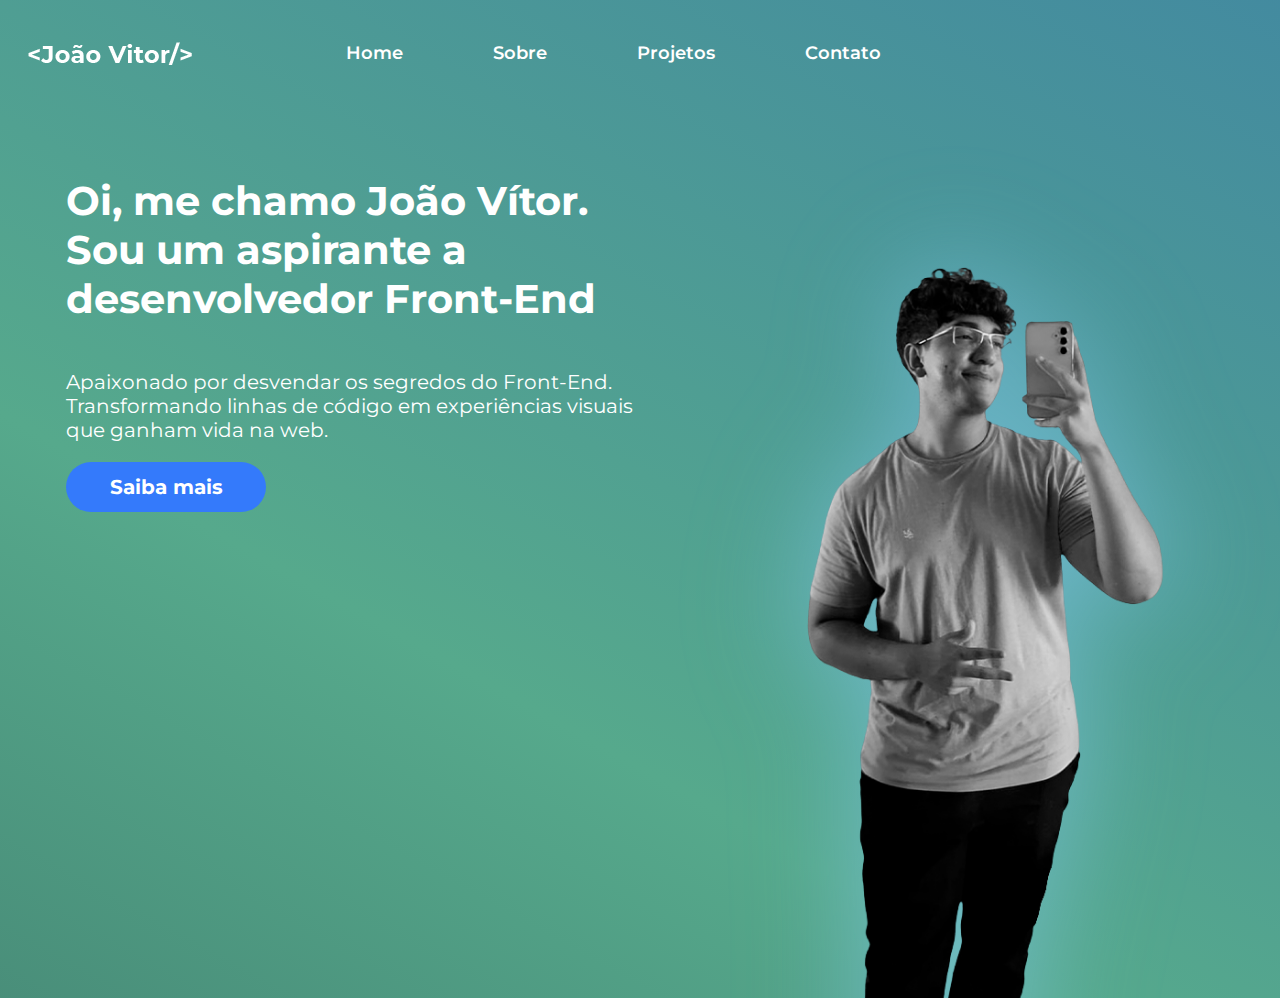
<file: index.html>
<html lang="pt-BR">

<head>
    <meta charset="UTF-8">
    <meta name="viewport" content="width=device-width, initial-scale=1.0">
    <title>João Vítor</title>
    <link rel="stylesheet" href="styles.css">
    <link rel="preconnect" href="https://fonts.googleapis.com">
    <link rel="preconnect" href="https://fonts.gstatic.com" crossorigin>
    <link href="https://fonts.googleapis.com/css2?family=Montserrat:ital,wght@0,100..900;1,100..900&display=swap"
        rel="stylesheet">
</head>

<body>
    <header class="headerContent">
        <div class="divLogo">
            <img src="img/logoHeader.png" class="imgg" alt="logo">
        </div>

        <div class="menu">
            <nav>
                <ul>
                    <li>
                        <a onclick="window.location.href = 'index.html';">Home</a>
                    </li>
                    <li>
                        <a onclick="window.location.href = 'sobre.html';">Sobre</a>
                    </li>
                    <li>
                        <a onclick="window.location.href = 'projetos.html';" href="#projetos">Projetos</a>
                    </li>
                    <li>
                        <a onclick="window.location.href = 'contato.html';" href="#contato">Contato</a>
                    </li>
                </ul>
            </nav>
        </div>
        

    </header>

    <section class="section1">
        <div class="contentSec">

            <h1>Oi, me chamo João Vítor.
                Sou um aspirante a
                desenvolvedor Front-End
            </h1>
            <h3>Apaixonado por desvendar os segredos do Front-End.
                Transformando linhas de código em experiências
                visuais que ganham vida na web.
            </h3>
            <button class="botao" onclick="window.location.href = 'sobre.html';">Saiba mais</button>
        </div>
        <aside>
            <img src="img/jv.png" alt="jv">
        </aside>

    </section>

</body>

</html>
</file>
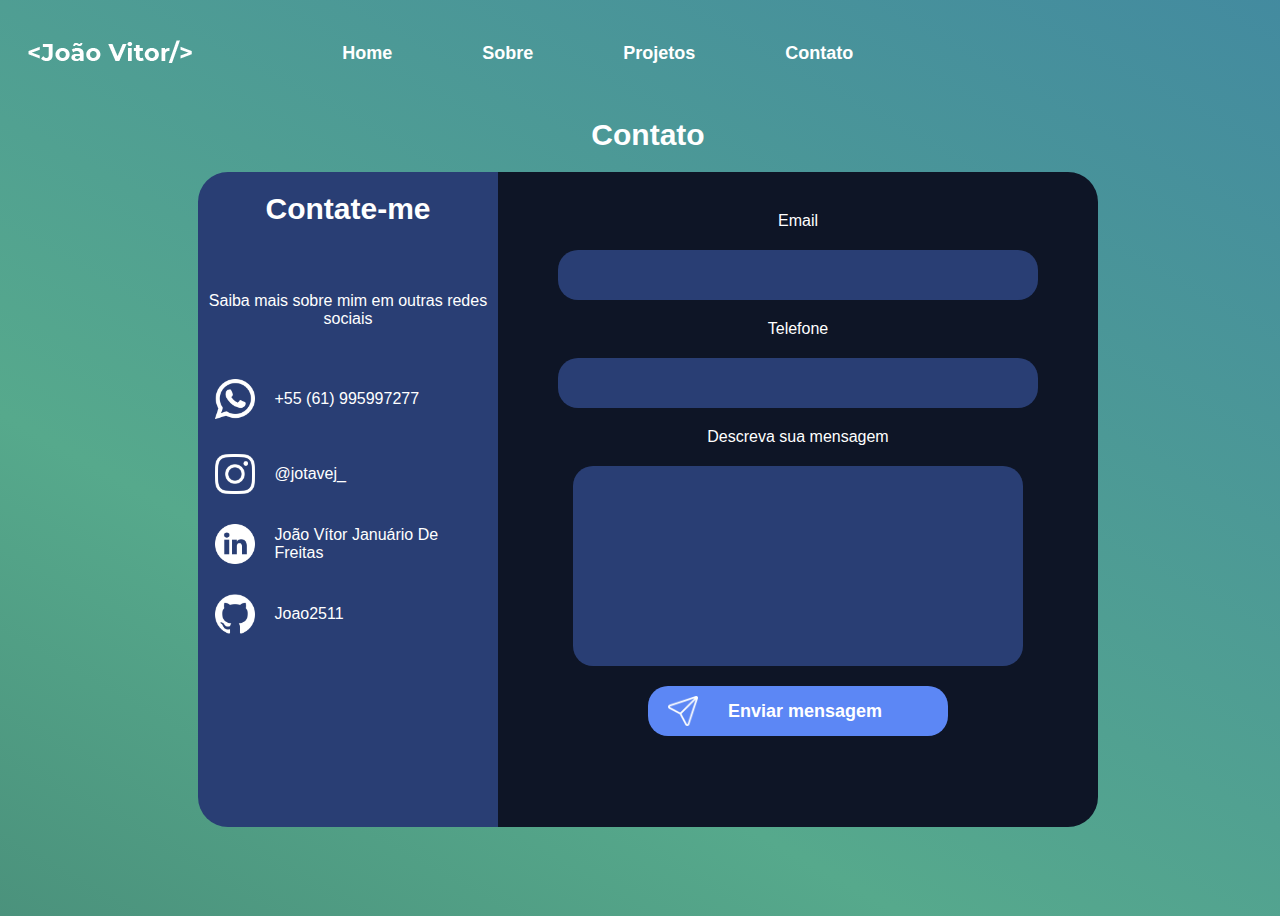
<file: contato.html>
<!DOCTYPE html>
<html lang="en">

<head>
    <meta charset="UTF-8">
    <meta name="viewport" content="width=device-width, initial-scale=1.0">
    <title>Document</title>
    <link rel="stylesheet" href="styles.css">
</head>

<body>
    <header class="headerContent">
        <div class="divLogo">
            <img src="img/logoHeader.png" class="imgg" alt="logo">
        </div>

        <div class="menu">
            <nav>
                <ul>
                    <li>
                        <a href="index.html">Home</a>
                    </li>
                    <li>
                        <a href="sobre.html">Sobre</a>
                    </li>
                    <li>
                        <a href="projetos.html">Projetos</a>
                    </li>
                    <li>
                        <a href="contato.html">Contato</a>
                    </li>
                </ul>
            </nav>
        </div>
    </header>

    <section class="sectionContato">
        <h1>Contato</h1>
        <div class="quadradoContato">

            <div class="sociaisAzul">
                <h1>Contate-me</h1>
                <p style="display: flex; justify-content: center; text-align: center;">Saiba mais sobre mim em outras redes sociais</p>
                <div class="whatsapp">
                    <img src="img/whatsapp.png" height="40px" width="40px" alt="WhatsApp">
                    <p> +55 (61) 995997277</p>
                </div>

                <div class="instagram">
                    <img src="img/instagram.png" height="40px" width="40px" alt="Instagram">
                    <a href="https://www.instagram.com/jotavej_">@jotavej_</a>
                </div>

                <div class="linkedinContato">
                    <img src="img/linkedinContato.png" width="40px" height="40px" alt="LinkedIn">
                    <a href="https://www.linkedin.com/in/joao-vitor-januario-de-freitas">João Vítor Januário De Freitas</a>
                </div>

                <div class="github">
                    <img src="img/github.png" width="40px" height="40px" alt="GitHub">
                    <a href="https://github.com/Joao2511">Joao2511</a>
                </div>

            </div>

            <div class="divContato">
                <form class="inputs" id="contatoForm">

                    <legend>Email</legend>
                    <input type="email" class="inputEmail" required>

                    <legend>Telefone</legend>
                    <input type="text" class="inputNumero" id="numeroTelefone" oninput="numeroCelFormatado()"
                        onblur="numeroCelFormatado()">

                    <legend>Descreva sua mensagem</legend>
                    <textarea class="inputText" required></textarea>

                    <div style="display: flex; justify-content: center;">
                        <button type="submit" id="enviarMensagem" class="botaoContato">
                            <img src="img/msg.png" height="30px" width="30px" alt="">
                            <p>Enviar mensagem</p>
                        </button>
                    </div>

                </form>
            </div>
        </div>
    </section>










    <script>
        function formatoNumero(value) {
            if (!value) return value;
            const numeroTel = value.replace(/[^\d]/g, '');
            const tamanhoNumeroCelular = numeroTel.length;

            if (tamanhoNumeroCelular < 3) {
                return numeroTel;
            }
            if (tamanhoNumeroCelular < 7) {
                return `(${numeroTel.slice(0, 2)}) ${numeroTel.slice(2)}`;
            }
            if (tamanhoNumeroCelular < 11) {
                return `(${numeroTel.slice(0, 2)}) ${numeroTel.slice(2, 6)}-${numeroTel.slice(6)}`;
            }
            return `(${numeroTel.slice(0, 2)}) ${numeroTel.slice(2, 7)}-${numeroTel.slice(7, 11)}`;
        }

        function numeroCelFormatado() {
            const inputField = document.getElementById('numeroTelefone');
            const valorInputFormatado = formatoNumero(inputField.value);
            inputField.value = valorInputFormatado;
        }

        document.addEventListener('DOMContentLoaded', function () {
            const form = document.getElementById('contatoForm');

            form.addEventListener('submit', function (event) {
                event.preventDefault();
                alert('Mensagem enviada com sucesso!');
            });
        });
    </script>
</body>

</html>
</file>
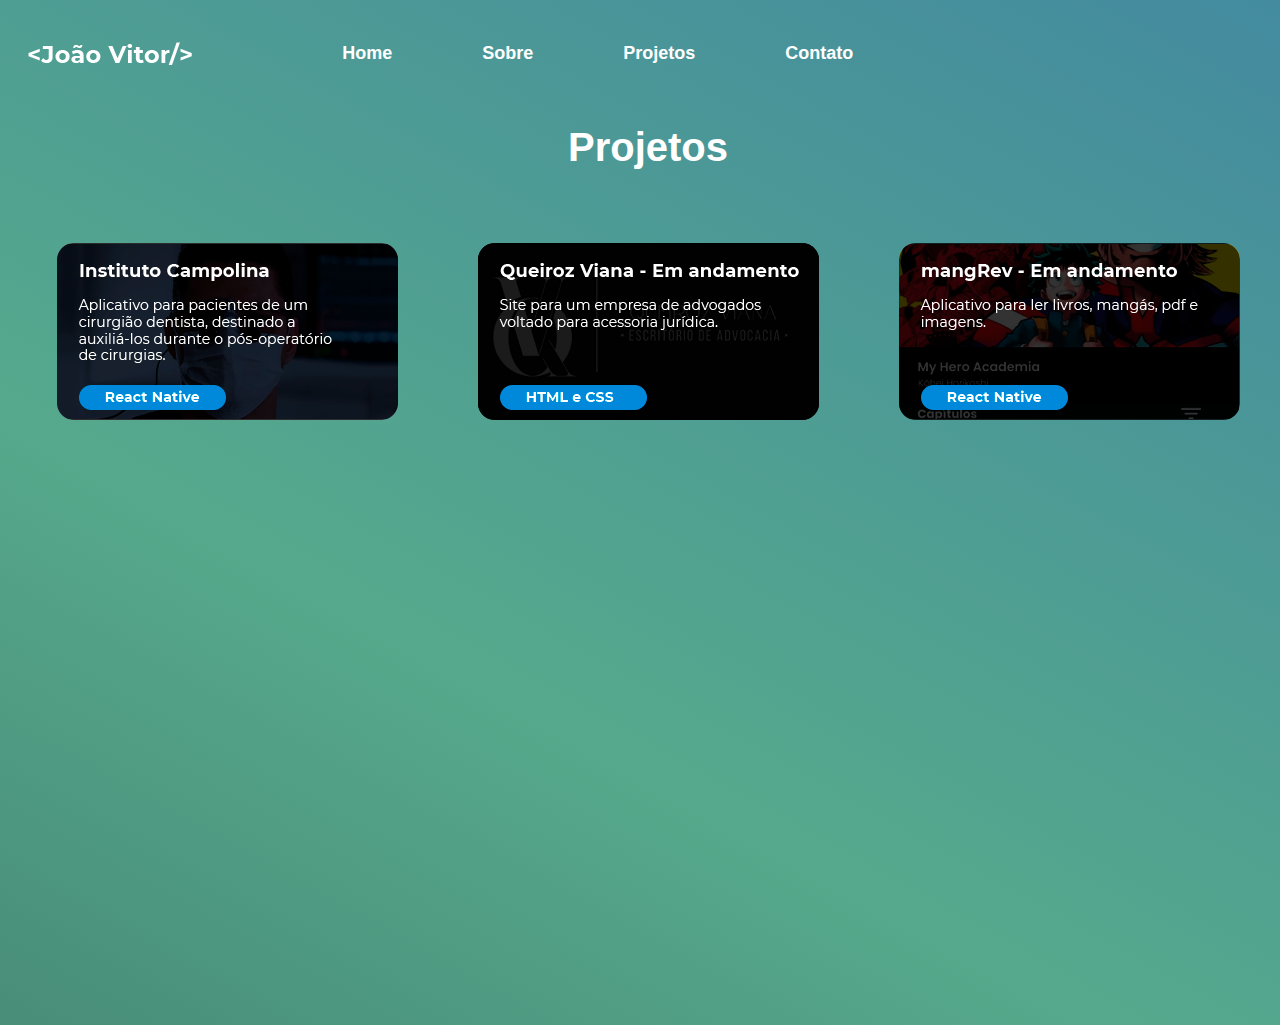
<file: projetos.html>
<html lang="en">

<head>
    <meta charset="UTF-8">
    <meta name="viewport" content="width=device-width, initial-scale=1.0">
    <title>Document</title>
    <link rel="stylesheet" href="styles.css">
</head>

<body>


    <header class="headerContent">
        <div class="divLogo">
            <img src="img/logoHeader.png" class="imgg" alt="logo">
        </div>

        <div class="menu">
            <nav>
                <ul>
                    <li>
                        <a onclick="window.location.href = 'index.html';">Home</a>
                    </li>
                    <li>
                        <a onclick="window.location.href = 'sobre.html';" href="#paginaPrincipal">Sobre</a>
                    </li>
                    <li>
                        <a onclick="window.location.href = 'projetos.html';" href="#projetos">Projetos</a>
                    </li>
                    <li>
                        <a onclick="window.location.href = 'contato.html';" href="#contato">Contato</a>
                    </li>
                </ul>
            </nav>
        </div>
    </header>

    <section class="sectionProjetos">
        <h1>Projetos</h1>
        <div class="imgProjetos">
            <a href="https://github.com/Joao2511/Campolina" target="_blank" class="campolina">
                <img src="img/campolina.png" height="177px" width="341px" alt="">
            </a>
            <a href="https://github.com/Joao2511/queirozViana" target="_blank" class="campolina" >
                <img src="img/queirozz.png" height="177px" width="341px" alt="">
            </a>
            <a href="https://github.com/Joao2511/Campolina" target="_blank" class="campolina">
                <img src="img/mangRev.png" alt="">
            </a>
        </div>
    </section>

</body>

</html>
</file>
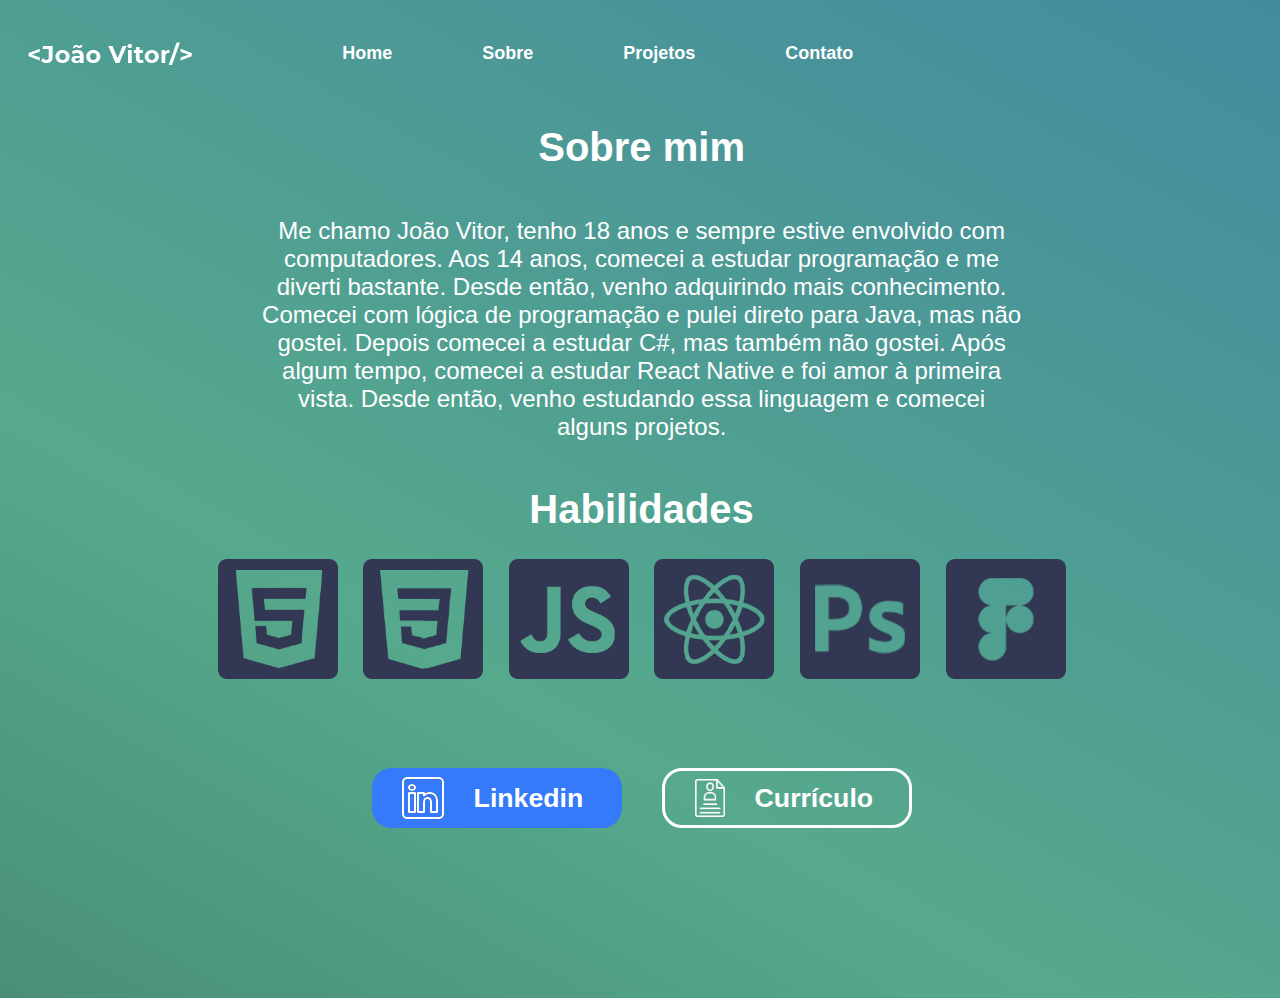
<file: sobre.html>
<html lang="en">

<head>
    <meta charset="UTF-8">
    <meta name="viewport" content="width=device-width, initial-scale=1.0">
    <title>Document</title>
    <link rel="stylesheet" href="styles.css">
</head>

<body>
    <header class="headerContent">
        <div class="divLogo">
            <img src="img/logoHeader.png" class="imgg" alt="logo">
        </div>

        <div class="menu">
            <nav>
                <ul>
                    <li>
                        <a onclick="window.location.href = 'index.html';">Home</a>
                    </li>
                    <li>
                        <a onclick="window.location.href = 'sobre.html';" href="#paginaPrincipal">Sobre</a>
                    </li>
                    <li>
                        <a onclick="window.location.href = 'projetos.html';" href="#projetos">Projetos</a>
                    </li>
                    <li>
                        <a onclick="window.location.href = 'contato.html';" href="#contato">Contato</a>
                    </li>
                </ul>
            </nav>
        </div>
    </header>


    <section class="sectionSobre">
        <div class="sobreMim">
            <h1>Sobre mim</h1>
        </div>

        <div class="bio">
            <h2>Me chamo João Vitor, tenho 18 anos e sempre estive envolvido com computadores. Aos 14 anos, comecei a
                estudar programação e me diverti bastante. Desde então, venho adquirindo mais conhecimento. Comecei com
                lógica de programação e pulei direto para Java, mas não gostei. Depois comecei a estudar C#, mas também
                não gostei. Após algum tempo, comecei a estudar React Native e foi amor à primeira vista. Desde então,
                venho estudando essa linguagem e comecei alguns projetos.
            </h2>
        </div>


        <div class="habilidades">

            <div>
                <h1>Habilidades</h1>
            </div>

            <div class="quadrados">
                <div class="quadrado1">
                    <img src="img/quad1.png" alt="">
                </div>
                <div class="quadrado2">
                    <img src="img/quad2.png" alt="">
                </div>
                <div class="quadrado3">
                    <img src="img/quad3.png" alt="">
                </div>
                <div class="quadrado4">
                    <img src="img/quad4.png" alt="">
                </div>
                <div class="quadrado5">
                    <img src="img/quad5.png" alt="">
                </div>
                <div class="quadrado6">
                    <img src="img/quad6.png" alt="">
                </div>
            </div>
        </div>

        <div class="contatos">
            <a href="https://br.linkedin.com/in/jo%C3%A3o-v%C3%ADtor-janu%C3%A1rio-de-freitas-70a9ab2b7?original_referer=https%3A%2F%2Fwww.linkedin.com%2F"
                target="_blank">
                <button class="Linkedin">
                    <img src="img/linkedin.png" alt="">
                    <h1>Linkedin</h1>
                </button>
            </a>

            <a href="img/Curriculo.pdf" target="_blank">
                <button class="Curriculo">
                    <img src="img/curriculo.png" height="38 px" width="30" alt="">
                    <h1>Currículo</h1>
                </button>
            </a>

        </div>



    </section>
</body>

</html>
</file>
<file: styles.css>
body {
    background: linear-gradient(29deg, #0e1526, #56a98c, #1f51c4);
    background-size: 400% 400%;
    width: 100%;
    height: 100vh;
    animation: animate 12s ease infinite;
    padding: 0;
    color: white;
    overflow-x: hidden;
}

@keyframes animate {
    0% {
        background-position: 0 50%;
    }

    50% {
        background-position: 100% 50%;
    }

    100% {
        background-position: 0 50%;
    }
}

.luz {
    background-image: url("luz.png");
    position: fixed;
    left: 0;
    top: 0;
    width: 100vw;
    height: 100vh;
    z-index: -2;
    background-position: center;
    background-size: cover;
    margin: 0;
    padding: 0;
}

/* aqui começa o header */


.headerContent {
    height: 10vh;
    display: flex;
    align-items: center;
    padding: 0 20px;
}

.divLogo {
    width: 15%;
}

.menu {
    max-width: 60%;
}

.menu nav ul {
    list-style: none;
    display: flex;
    justify-content: space-around;
    width: 100%;
    margin: 0 0 0 16%;
    gap: 10vh;
}

.menu nav ul li a {
    text-decoration: none;
    color: white;
    font-family: Montserrat, sans-serif;
    font-weight: 600;
    font-size: 18px;

}

.menu nav ul li {
    cursor: pointer;

}


.menu nav {
    display: flex;
    align-items: center;
}

.imgg {
    height: 23px;
    width: 164px;
}


/* aqui começa a section */


.section1 {
    display: flex;
    flex-direction: row;
    align-items: center;
}

.section1 h1 {
    font-family: MontSerrat;
    font-size: 4vw;
    font-size: min(40px, 5vw);
}

.section1 h3 {
    font-family: MontSerrat;
    font-size: 4vw;
    font-size: min(20px, 2.8vw);
    font-weight: 400;
}

.contentSec {
    width: 100%;
    max-width: 666px;
    padding: 0 20px;
    box-sizing: border-box;
    display: flex;
    flex-direction: column;
    align-self: self-start;
    margin: 4% 0 0 3%;
}

.section1 aside {
    width: 100%;
    max-width: 666px;
    height: 930px;
    max-height: 100vh;
    display: flex;
    align-items: flex-end;
    align-self: flex-end;
}

.section1 aside img {
    max-width: 100%;
    max-height: 100%;
}

.section1 div button {
    background-color: #347afb;
    border: none;
    height: 50px;
    width: 200px;
    border-radius: 30px;
    color: white;
    font-family: MontSerrat;
    font-weight: 700;
    font-size: 20px;
    cursor: pointer;
}

/* botao */

.botao {
    transition: transform 0.7s; /* Define a transição para a transformação */
}
.botao:hover,
.botao:focus,
.botao:active {
    -webkit-transform: scale(1.1);
    transform: scale(1.1);
}


/* Scrollbar */

::-webkit-scrollbar {
    width: 8px;
}

::-webkit-scrollbar-track {
    background-color: black;

}

::-webkit-scrollbar-thumb {
    background: white;
    border-radius: 10px;
}

/* Dispositivos menores */
@media (max-width: 768px) {
    .section1 div button {
        height: 40px;
        width: 160px;
        font-size: 16px;
    }

    .menu nav ul li a {
        font-size: 14px;
    }

    .menu nav ul {
        gap: 10px;
    }

    .headerContent {
        height: 15vh;
    }

    .menu {
        max-width: 70%;
    }

    .imgg {
        height: 12px;
        width: 80px;
    }

    .section1 aside {
        width: 100%;
        max-width: 666px;
        height: 930px;
        max-height: 52.5vh;
        display: flex;
        align-items: flex-end;
        justify-content: center;
    }

    .section1 {
        display: flex;
        flex-direction: column;
        align-items: center;
    }

    .menu nav ul li {
        text-align: center;

    }

}

/* Dispositivos ainda menores */
@media (max-width: 480px) {
    .section1 div button {
        height: 30px;
        width: 120px;
        font-size: 14px;
    }

    .menu nav ul li a {
        text-decoration: none;
        color: white;
        font-family: Montserrat, sans-serif;
        font-weight: 600;
        font-size: 10px;
    }

    .menu nav ul {
        list-style: none;
        display: flex;
        gap: 10%;
        padding-left: 30px;
    }
    .contentSec {
        width: 90%;
        max-width: 666px;
        padding: 0 20px;
        box-sizing: border-box;
        display: flex;
        flex-direction: column;
        align-self: self-start;
        margin: 4% 0 0 3%;
    }
}









/* sobre-html */

.menu nav ul li:hover,
.menu nav ul li:active {
    -webkit-transform: scale(1.1);
    transform: scale(1.1);
}
.menu nav ul li {
    transition: transform 0.8s; /* Define a transição para a transformação */
}

.quadrado1:hover,
.quadrado1:active {
    -webkit-transform: scale(1.1);
    transform: scale(1.1);
}

.quadrado2:hover,
.quadrado2:active {
    -webkit-transform: scale(1.1);
    transform: scale(1.1);
}

.quadrado3:hover,
.quadrado3:active {
    -webkit-transform: scale(1.1);
    transform: scale(1.1);
}

.quadrado4:hover,
.quadrado4:active {
    -webkit-transform: scale(1.1);
    transform: scale(1.1);
}

.quadrado5:hover,
.quadrado5:active {
    -webkit-transform: scale(1.1);
    transform: scale(1.1);
}

.quadrado6:hover,
.quadrado6:active {
    -webkit-transform: scale(1.1);
    transform: scale(1.1);
}

.Linkedin:hover,
.Linkedin:focus,
.Linkedin:active {
    -webkit-transform: scale(1.1);
    transform: scale(1.1);
}
.quadrado1 {
    transition: transform 0.8s; 
}
.quadrado2 {
    transition: transform 0.8s; 
}
.quadrado3 {
    transition: transform 0.8s; 
}
.quadrado4 {
    transition: transform 0.8s; 
}
.quadrado5 {
    transition: transform 0.8s; 
}
.quadrado6 {
    transition: transform 0.8s; 
}
.Linkedin {
    transition: transform 0.8s; 
}
.Curriculo {
    transition: transform 0.8s; 
}
.Curriculo:hover,
.Curriculo:focus,
.Curriculo:active {
    -webkit-transform: scale(1.1);
    transform: scale(1.1);
}

.sectionSobre {
    display: flex;
    flex-direction: column;
    font-family: Montserrat, sans-serif;
    margin: 0 1% 0 0;
    height: 100%;
}

.sobreMim {
    display: flex;
    justify-content: center;

}

.sobreMim h1 {
    font-size: 40px;
    font-weight: 700;
}

.bio {
    padding: 0 20% 0 20%;

}

.bio h2 {
    font-weight: 400;
    font-size: 24px;
    text-align: center;
}

.habilidades {
    display: flex;
    flex-direction: column;
    align-items: center;
    /* Centraliza os itens horizontalmente */
    height: 30%;
    /* Define a altura da div habilidades */

}

.quadrados {
    display: flex;
    justify-content: center;
    gap: 2%;
    width: 100vw;
    height: 30%;

}

.quadrados img {
    height: 120px;
    width: 120px;
}

.habilidades div h1 {
    font-size: 40px;
    font-weight: 700;
}

.contatos {
    margin: 3% 0 0 0;
    display: flex;
    flex-direction: row;
    justify-content: center;
    align-items: center;
    gap: 40px;
}

.Linkedin {
    background-color: #347afb;
    display: flex;
    flex-direction: row;
    padding: 0 0 0 30px;
    gap: 30px;
    align-items: center;
    border: none;
    height: 60px;
    width: 250px;
    color: white;
    border-radius: 20px;
    cursor: pointer;
}

.contatos a {
    text-decoration: none;
}

.Curriculo {
    background-color: transparent;
    display: flex;
    flex-direction: row;
    padding: 0 0 0 30px;
    gap: 30px;
    align-items: center;
    border: white;
    border-width: 3px;
    border-style: solid;
    height: 60px;
    width: 250px;
    color: white;
    border-radius: 20px;
    cursor: pointer;
}



@media (max-width: 1245px) {
    .quadrados img {
        height: 105px;
        width: 105px;
    }

    .Linkedin {
        background-color: #347afb;
        display: flex;
        flex-direction: row;
        padding: 0 0 0 30px;
        gap: 30px;
        align-items: center;
        border: none;
        height: 50px;
        width: 220px;
        color: white;
        border-radius: 20px;
    }

    .Curriculo {
        background-color: transparent;
        display: flex;
        flex-direction: row;
        padding: 0 0 0 30px;
        gap: 30px;
        align-items: center;
        border: white;
        border-width: 3px;
        border-style: solid;
        height: 50px;
        width: 220px;
        color: white;
        border-radius: 20px;
    }

}

@media (max-width: 914px) {
    .quadrados img {
        height: 75px;
        width: 75px;
    }

    .Linkedin {
        background-color: #347afb;
        display: flex;
        flex-direction: row;
        padding: 0 0 0 30px;
        gap: 30px;
        align-items: center;
        border: none;
        height: 40px;
        width: 230px;
        color: white;
        border-radius: 20px;
    }

    .Linkedin img {
        width: 30px;
        height: 30px;
    }

    .Curriculo {
        background-color: transparent;
        display: flex;
        flex-direction: row;
        padding: 0 0 0 30px;
        gap: 30px;
        align-items: center;
        border: white;
        border-width: 3px;
        border-style: solid;
        height: 40px;
        width: 230px;
        color: white;
        border-radius: 20px;
    }

    .Curriculo img {
        width: 23px;
        height: 30px;
    }
}

/* Dispositivos menores */
@media (max-width: 768px) {
    .sobreMim h1 {
        font-size: 30px;
        font-weight: 700;
    }

    .bio h2 {
        font-weight: 400;
        font-size: 18px;
        text-align: center;
    }

    .habilidades div h1 {
        font-size: 30px;
        font-weight: 700;
    }

    .quadrados img {
        height: 70px;
        width: 70px;
    }

    .Linkedin {
        background-color: #347afb;
        display: flex;
        flex-direction: row;
        padding: 0 0 0 30px;
        gap: 30px;
        align-items: center;
        border: none;
        height: 30px;
        width: 210px;
        color: white;
        border-radius: 20px;

    }

    .Linkedin img {
        width: 20px;
        height: 20px;
    }

    .Curriculo {
        background-color: transparent;
        display: flex;
        flex-direction: row;
        padding: 0 0 0 30px;
        gap: 30px;
        align-items: center;
        border: white;
        border-width: 3px;
        border-style: solid;
        height: 30px;
        width: 210px;
        color: white;
        border-radius: 20px;
    }

    .Curriculo img {
        width: 15px;
        height: 20px;
    }

}

/* Dispositivos ainda menores */
@media (max-width: 480px) {
    .bio h2 {
        font-weight: 400;
        font-size: 18px;
        text-align: justify;
    }
    .quadrados img {
        height: 50px;
        width: 50px;
    }
    .Linkedin {
        background-color: #347afb;
        display: flex;
        flex-direction: row;
        padding: 0 0 0 30px;
        gap: 30px;
        align-items: center;
        border: none;
        height: 40px;
        width: 166.67px;
        color: white;
        border-radius: 20px;
        cursor: pointer;
    }
    .Linkedin h1{
        font-size: 15px;
    }
    .contatos {
        margin: 3% 0 0 0;
        display: flex;
        flex-direction: row;
        justify-content: center;
        align-items: center;
        gap: 15px;
    }
    .Curriculo {
        background-color: transparent;
        display: flex;
        flex-direction: row;
        padding: 0 0 0 30px;
        gap: 30px;
        align-items: center;
        border: white;
        border-width: 3px;
        border-style: solid;
        height: 40px;
        width: 167.67px;
        color: white;
        border-radius: 20px;
    }
    .Curriculo h1{
        font-size: 15px;
    }
    .quadrados{
        margin: 0 0 20px 0;
    }
}








/* PROJETOS */





.sectionProjetos {
    font-family: Montserrat, sans-serif;
    height: 100%;
}

.sectionProjetos h1 {
    font-size: 40px;
    display: flex;
    justify-content: center;
}

.imgProjetos {
    display: flex;
    flex-direction: row;
    height: 30%;
    justify-content: center;
    gap: 80px;
    align-items: center;
}

.campolina img {
    height: 177px;
    width: 341px;
}

.campolina {
    transition: transform 0.8s; /* Define a transição para a transformação */
}

.campolina:hover,
.campolina:focus,
.campolina:active {
    -webkit-transform: scale(1.1);
    transform: scale(1.1);
}

@media (max-width: 1245px) {
    .campolina img {
        height: 140px;
        width: 269.72px;
    }
}

@media (max-width: 1013px) {
    .campolina img {
        height: 110px;
        width: 211.92px;
    }
    .sectionProjetos h1{
        font-size: 35px;
    }
}
@media (max-width: 850px) {
    .campolina img {
        height: 110px;
        width: 211.92px;
    }
    .imgProjetos {
        display: flex;
        flex-direction: column;
        justify-content: center;
        align-items: center;
        height: 73%;
        gap: 20px;
    }
    .sectionProjetos h1{
        font-size: 25px;
    }
}




/* CONTATO */



.sectionContato{
    font-family: Montserrat, sans-serif;
    display: flex;
    justify-content: center;
    flex-direction: column;
    align-items: center;
}
.sectionContato h1{
    display: flex;
    justify-content: center;
    font-size: 40px;
}
.quadradoContato{
    display: flex;
    flex-direction: row;
}
.divContato{
    background-color: #0e1526;
    width: 800px;
    height: 700px;
    border-top-right-radius: 30px;
    border-bottom-right-radius: 30px;
}
.sociaisAzul{
    background-color: #293e74;
    width: 400px;
    height: 700px;
    border-top-left-radius: 30px;
    border-bottom-left-radius: 30px;
    display: flex;
    flex-direction: column;
    align-items: center;
    gap: 30px;
}
.inputs{
    display: flex;
    flex-direction: column;
    justify-content: center;
    align-items: center;
    gap: 20px;
    margin: 40px 0 0 0;
}
.inputEmail{
    background-color: #293e74;
    border: none;
    outline: none;
    color: white;
    width: 450px;
    height: 50px;
    font-size: 20px;
    padding: 0 15px 0 15px;
    border-radius: 20px;
}
.inputNumero{
    background-color: #293e74;
    border: none;
    outline: none;
    color: white;
    width: 450px;
    height: 50px;
    font-size: 20px;
    padding: 0 15px 0 15px;
    border-radius: 20px;
}
.inputText {
    background-color: #293e74;
    border: none;
    outline: none;
    color: white;
    width: 450px;
    height: 200px;
    font-size: 16px;
    padding: 15px;
    border-radius: 20px;
    box-sizing: border-box;
    resize: none;
}

.whatsapp{
    display: flex;
    flex-direction: row;
    align-items: center;
    gap: 20px;
    width: 89%;
}
.instagram {
    display: flex;
    flex-direction: row;
    align-items: center;
    gap: 20px;
    width: 89%;
}
.instagram a{
    color: white;
    text-decoration: none;
}
.linkedinContato{
    display: flex;
    flex-direction: row;
    align-items: center;
    gap: 20px;
    width: 89%;
}
.linkedinContato a{
    color: white;
    text-decoration: none;
}
.github{
    display: flex;
    flex-direction: row;
    align-items: center;
    gap: 20px;
    width: 89%;
}
.github a{
    color: white;
    text-decoration: none;
}
.botaoContato{
    background-color: #5c87f5;
    border: none;
    width: 300px;
    height: 50px;
    border-radius: 20px;
    display: flex;
    flex-direction: row;
    align-items: center;
    gap: 30px;
    padding: 0 0 0 20px;
    font-size: 18px;
    color: white;
    font-weight: 700;
}

@media (max-width: 1311px) {
    .sectionContato h1{
        font-size: 30px;
    }
    .sociaisAzul{
        background-color: #293e74;
        width: 300px;
        height: 655px;
        border-top-left-radius: 30px;
        border-bottom-left-radius: 30px;
        display: flex;
        flex-direction: column;
        align-items: center;
        gap: 30px;
    }
    .divContato{
        background-color: #0e1526;
        width: 600px;
        height: 655px;
        border-top-right-radius: 30px;
        border-bottom-right-radius: 30px;
    }

}

@media (max-width: 943px) {
    .sectionContato h1{
        font-size: 25px;
    }
    .sociaisAzul{
        background-color: #293e74;
        width: 250px;
        height: 437.50px;
        border-top-left-radius: 30px;
        border-bottom-left-radius: 30px;
        display: flex;
        flex-direction: column;
        align-items: center;
        gap: 20px;
    }
    .divContato{
        background-color: #0e1526;
        width: 500px;
        height: 437.50px;
        border-top-right-radius: 30px;
        border-bottom-right-radius: 30px;
    }
    .whatsapp img{
        height: 30px;
        width: 30px;
    }
    .instagram img{
        height: 30px;
        width: 30px;
    }
    .github img{
        height: 30px;
        width: 30px;
    }
    .linkedinContato img{
        height: 30px;
        width: 40px;
    }
    .inputEmail{
        background-color: #293e74;
        border: none;
        outline: none;
        color: white;
        width: 300px;
        height: 30px;
        font-size: 20px;
        padding: 0 15px 0 15px;
        border-radius: 20px;
    }
    .inputNumero{
        background-color: #293e74;
        border: none;
        outline: none;
        color: white;
        width: 300px;
        height: 30px;
        font-size: 20px;
        padding: 0 15px 0 15px;
        border-radius: 20px;
    }
    .inputText {
        background-color: #293e74;
        border: none;
        outline: none;
        color: white;
        width: 337.50px;
        height: 100px;
        font-size: 16px;
        padding: 15px;
        border-radius: 20px;
        box-sizing: border-box;
        resize: none;
    }
    .botaoContato{
        background-color: #5c87f5;
        border: none;
        width: 300px;
        height: 30px;
        border-radius: 20px;
        display: flex;
        flex-direction: row;
        align-items: center;
        gap: 30px;
        padding: 0 0 0 20px;
        font-size: 18px;
        color: white;
        font-weight: 700;
    }
}

/* Dispositivos menores */
@media (max-width: 768px) {
    

}

/* Dispositivos ainda menores */
@media (max-width: 480px) {
    
}
</file>
